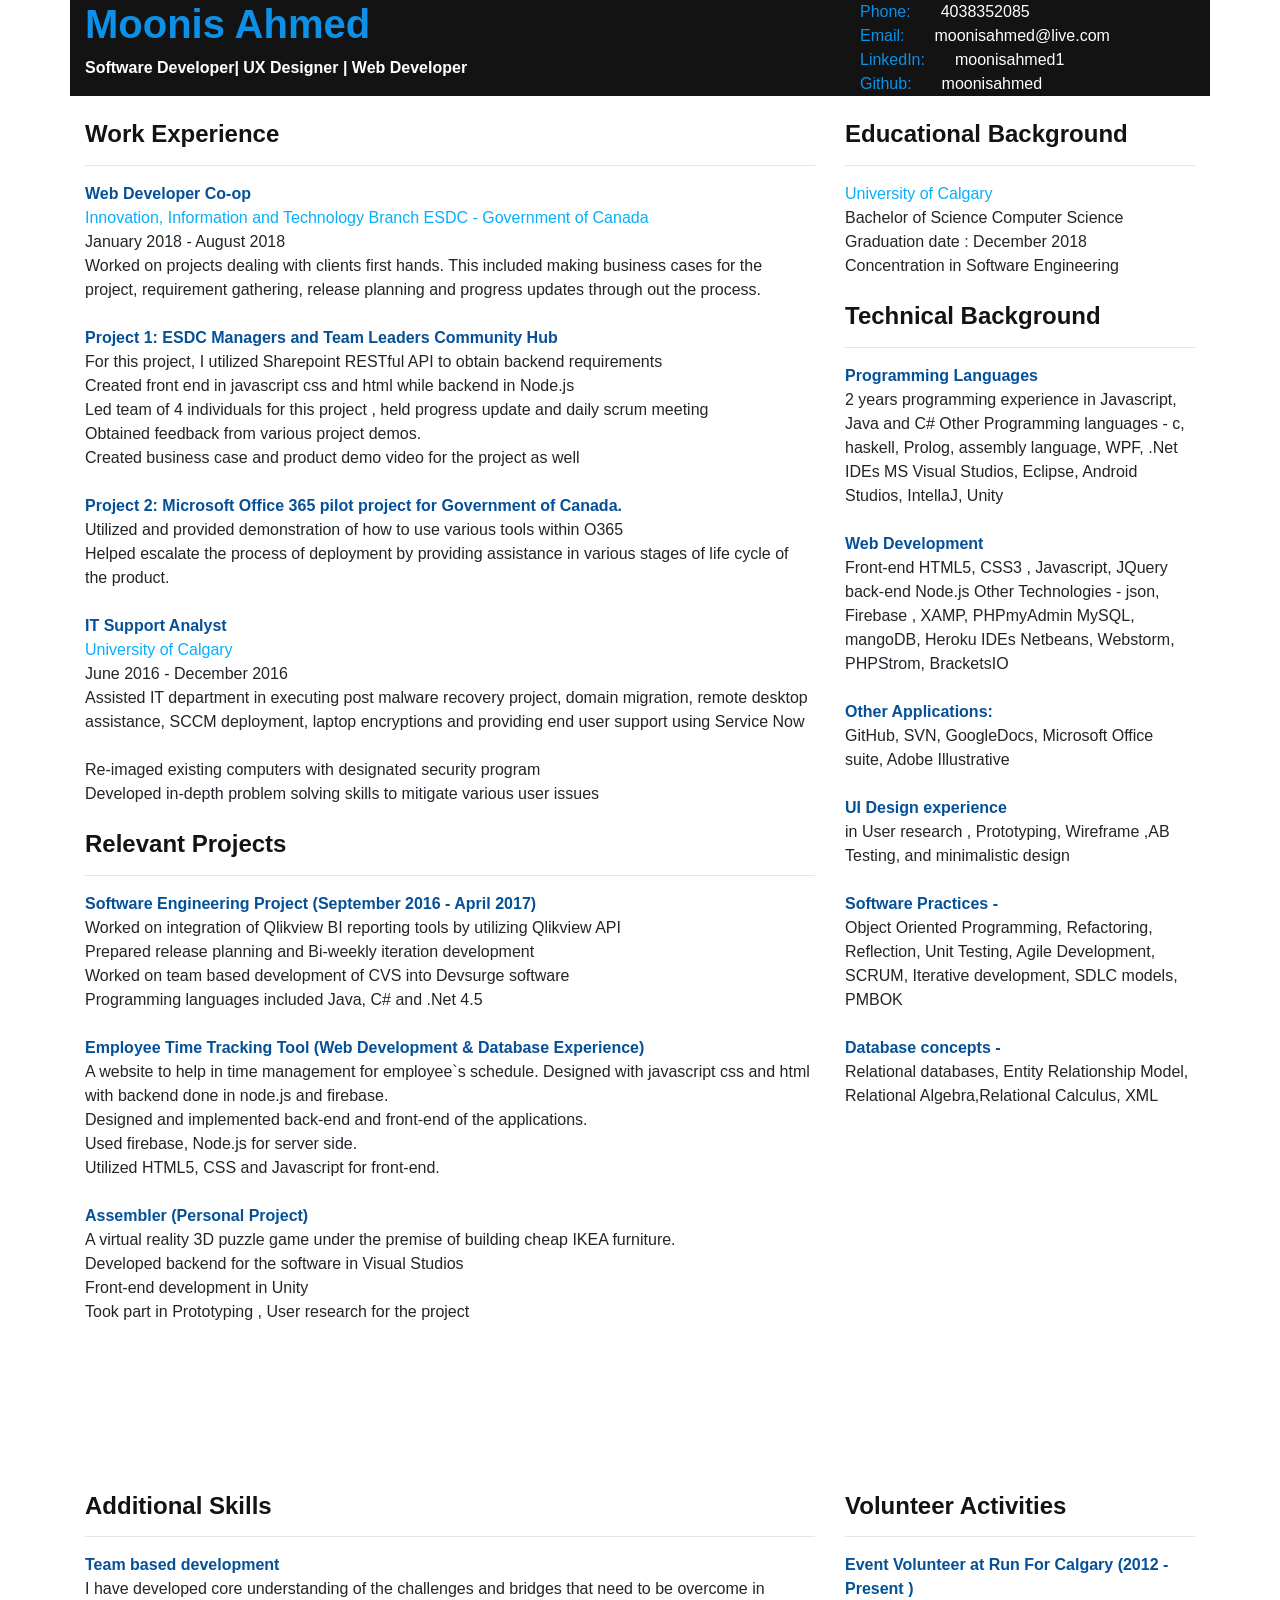
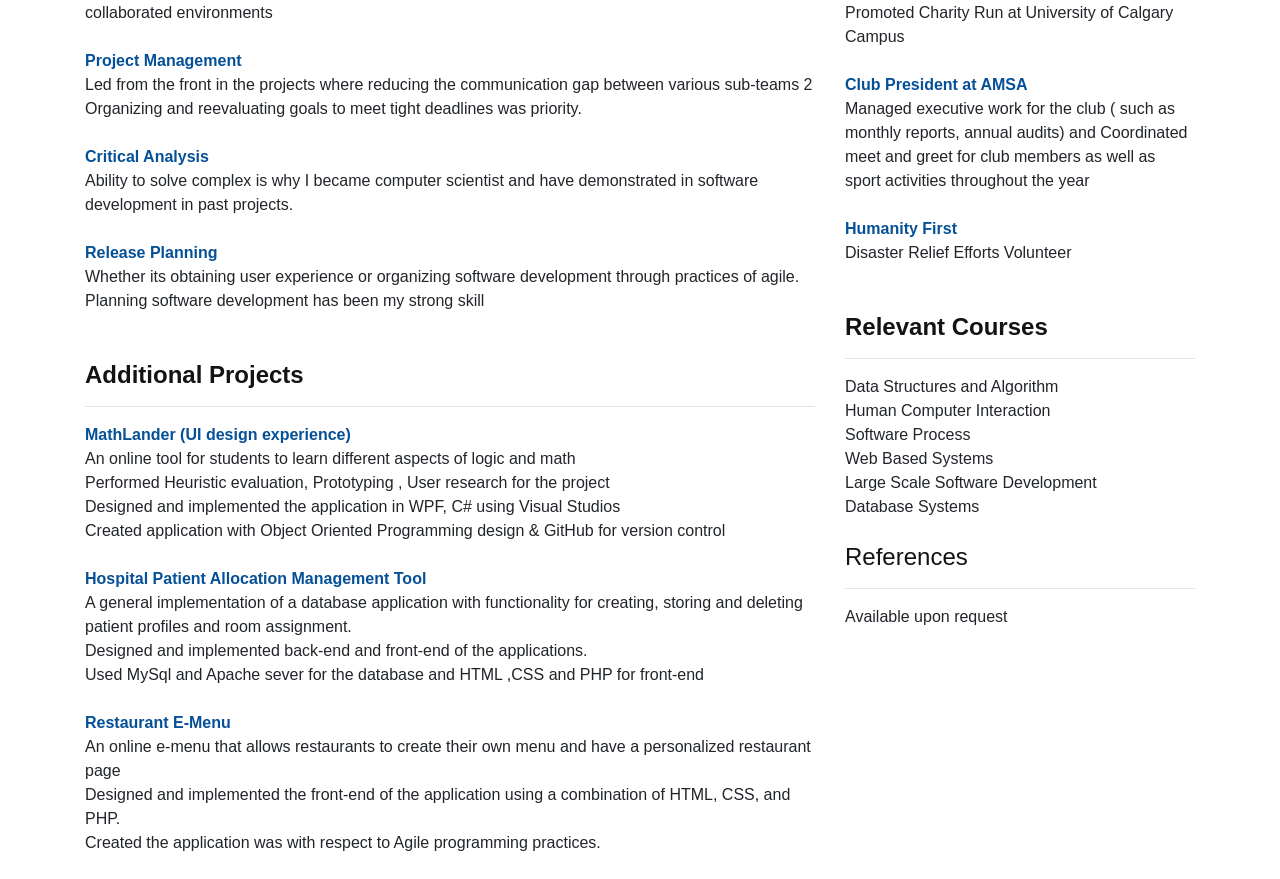
<file: index.html>
<!DOCTYPE html>
<html lang="en">
<head>
    <meta charset="UTF-8">
    <meta name="viewport" content="width=device-width, initial-scale=1.0">
    <meta http-equiv="X-UA-Compatible" content="ie=edge">
    <title>Resume | Moonis Ahmed </title>

    
    <!--  Stylesheet -->
    <link rel="stylesheet" href="https://stackpath.bootstrapcdn.com/bootstrap/4.1.3/css/bootstrap.min.css" integrity="sha384-MCw98/SFnGE8fJT3GXwEOngsV7Zt27NXFoaoApmYm81iuXoPkFOJwJ8ERdknLPMO" crossorigin="anonymous">
    <link rel="stylesheet" href="stylesheet.css">
    
    <!-- Bootstrap4 (JQuery, popper.js and bootstrap 4.1.3) -->
    <script src="https://code.jquery.com/jquery-3.3.1.slim.min.js" integrity="sha384-q8i/X+965DzO0rT7abK41JStQIAqVgRVzpbzo5smXKp4YfRvH+8abtTE1Pi6jizo" crossorigin="anonymous"></script>
    <script src="https://cdnjs.cloudflare.com/ajax/libs/popper.js/1.14.3/umd/popper.min.js" integrity="sha384-ZMP7rVo3mIykV+2+9J3UJ46jBk0WLaUAdn689aCwoqbBJiSnjAK/l8WvCWPIPm49" crossorigin="anonymous"></script>
    <script src="https://stackpath.bootstrapcdn.com/bootstrap/4.1.3/js/bootstrap.min.js" integrity="sha384-ChfqqxuZUCnJSK3+MXmPNIyE6ZbWh2IMqE241rYiqJxyMiZ6OW/JmZQ5stwEULTy" crossorigin="anonymous"></script>



    <!-- JS code -->
    <script src="resume-js.js"  text="text\javascript"></script>

</head>
<body>

        <!--  Main Wrapper -->
        <div class="main-wrapper container">
            
            <!--   Header Section  -->
            <div class="row header">
               
           
                <div class="col-md-8">
                    <!-- Name and Professions -->
                    <h1 id="name"></h1>
                    <div id="professions"></div>
                    <div class="links"></div>
                    <!-- End of Name and Professions -->
                </div>
                <div class="col-md-4">
                    <!-- Professions section -->
                    <div class="listOfProfessions">
                                <li> <span class="profession col-md-4">Phone:</span><span class="col-md-8 contacts" id="phone"></span> </li>
                                <li> <span class="profession col-md-4">Email:</span><span class="col-md-8 contacts" id="email"></span> </li>
                                <li> <span class="profession col-md-4">LinkedIn:</span><span class="col-md-8 contacts" id="linkedIn"></span> </li>
                                <li> <span class="profession col-md-4">Github:</span><span class="col-md-8 contacts" id="github"></span> </li>

                    </div>
                    <!-- End of Professions sections -->
                </div>
            </div>
            <!--   End of Header Section  -->
            
            <br>
            <!-- Main Body-->
            <div class="row">
                <!--  Page 1  -->
                <div class="col-md-8">
                    
                    <!--   Work Experience   -->
                    <div class="workExperience">
                        <h4 class="title" id="we-title"></h4>
                        <hr>
                        <div id="work">
                            <!-- Projects go here-->
                        </div>
                    </div>
                    <!--   End of Work Experience   -->
                    <br>
                    <!--   Relevant Project     -->
                    <div class="relevantProjects">
                        <h4 class="title" id="relevantProjects-title"></h4>
                        <hr>
                        <div id="relevantProjects-Projects"></div>
                    </div>
                    <!--   End of Relevant Project     -->
                </div>

                <div class="col-md-4">
            
                    <!--   Educational Background     -->
                    <div class="educationalBackground ">
                            <h4 class="title" id="ed-title"></h4>
                            <hr>
                            <div id="ed-background"></div>
                    </div>
                    <!-- End of Educational Background-->

                    <br>
                    <!-- Comments -->
                    <div class="technicalBackground">
                        <h4 class="title" id="techincalBackground-title"></h4>
                        <hr>
                        <div id="technicalSkills"></div>
                    </div>
                    <!-- Comments -->
                </div>
                <!-- End of Page 1 -->

                <!-- Page 2 -->

                <div class="col-md-8">
                    <br>
                    <br>
                    <br>
                    <br>
                    <br>
                    <br>
                    <!-- Additional Skills -->
                    <div class="additionalSkills">
                        <h4 class="title" id="additionalSkills-title"></h4>
                        <hr>
                        <div id="additionalSkills-Lists"></div>
                    </div>
                    <!-- End of Additional Skills -->
                    <br>
                    <!-- Additional Projects -->
                    <div class="additionalProjects">
                        <h4 class="title" id="additionalProjects-title"></h4>
                        <hr>
                        <div id="additionalProjects-Lists"></div>
                    </div>
                    <!-- End of Additional Projects -->
                </div>
                
                <div class="col-md-4">
                    <br>
                    <br>
                    <br>
                    <br>
                    <br>
                    <br>
                <!-- Volunteer Activities -->
                    <div class="volunteerActivities">
                        <h4 class="title" id="volunteerActivities-title"></h4>
                        <hr>
                        <div id="volunteerActivities-Lists"></div>
                    </div>
                    <!-- End of Volunteer -->
                    <br>
                    <!-- Relevant Courses -->
                    <div class="relevantCourses">
                        <h4 class="title" id="relevantCourses-title"></h4>
                        <hr>
                        <div id="relevantCourses-Lists"></div>
                    </div>
                    <!-- End of Relevant Courses -->
                    <br>
                    <!-- References -->
                    <div class="relevantCourses">
                        <h4 class="title" id="references-title">References</h4>
                        <hr>
                        <div id="references-details">Available upon request</div>
                    </div> 
                    <!-- End of References -->                  
                </div>
                <!-- End of Page 2-->

  
            </div>
           <!-- End of Main Body -->

           
    
        </div>
        <!-- End of Main Wrapper-->
         
    
</body>
</html>
</file>
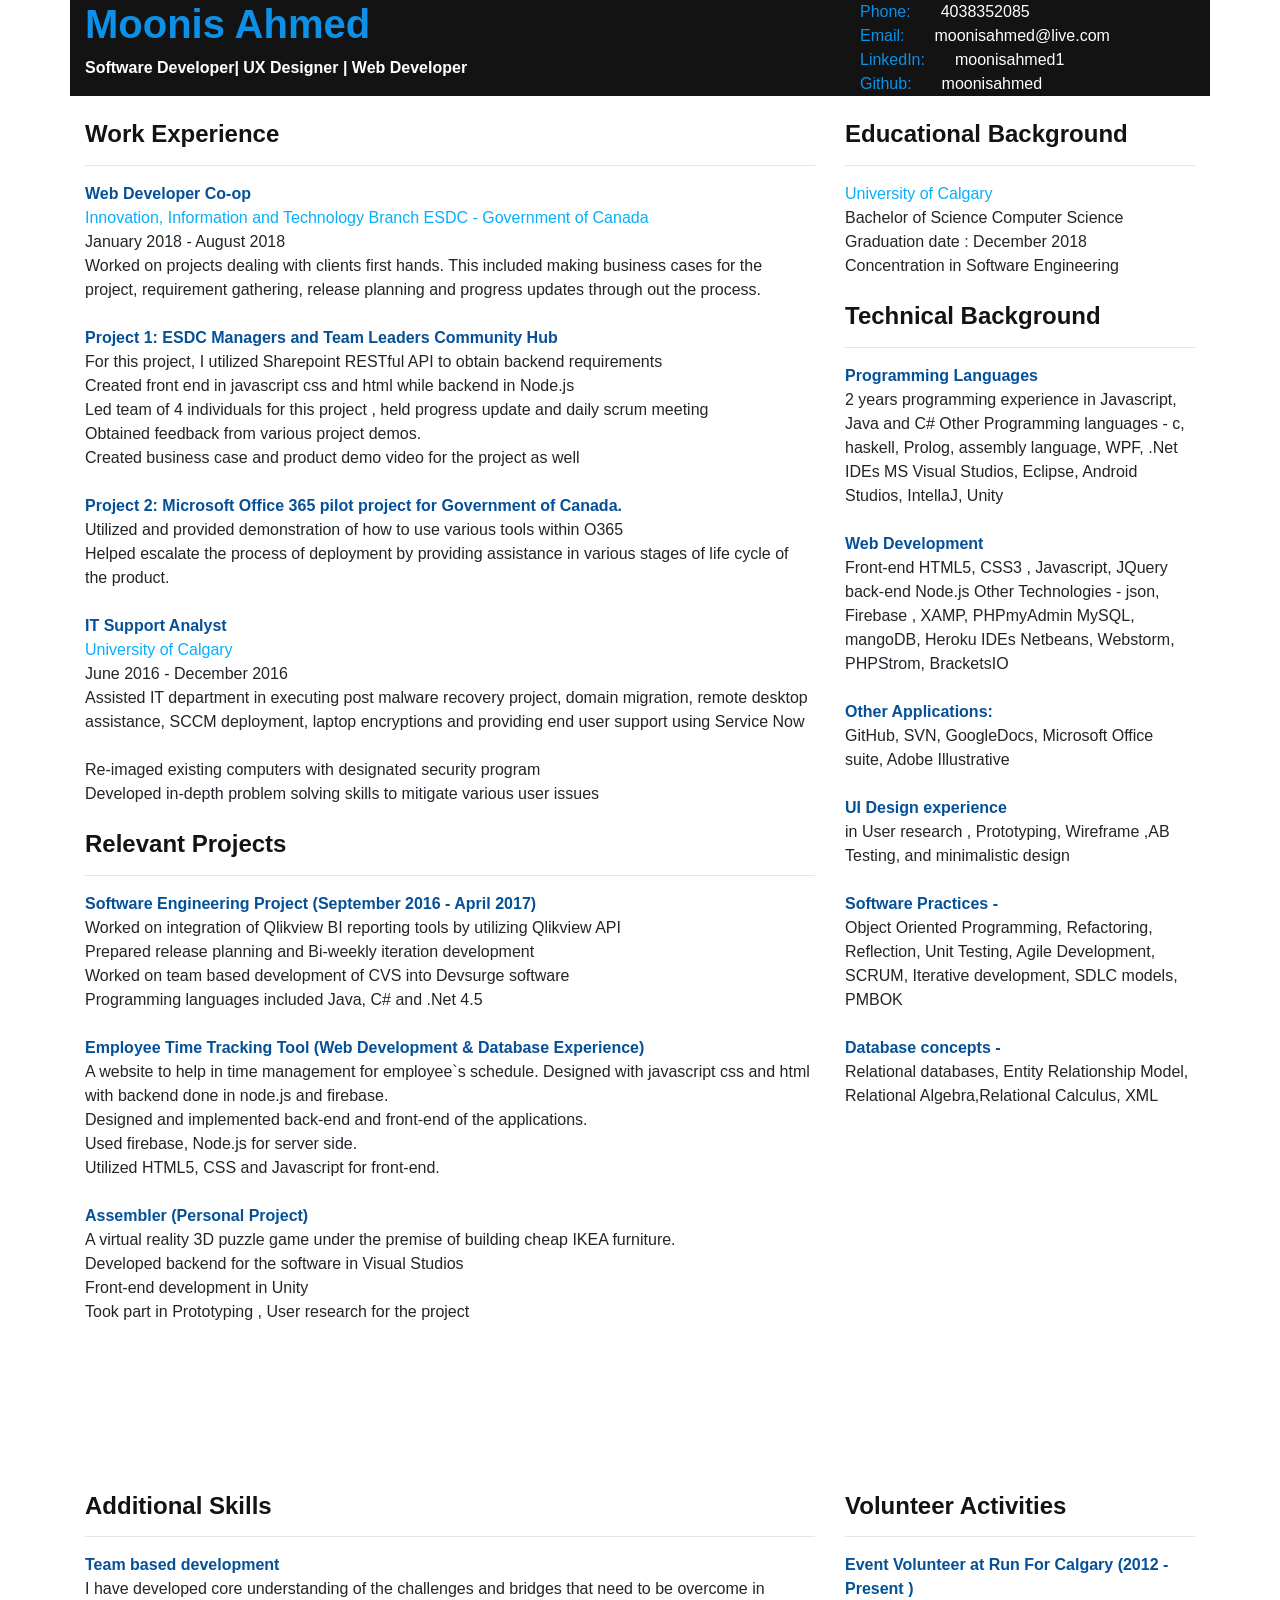
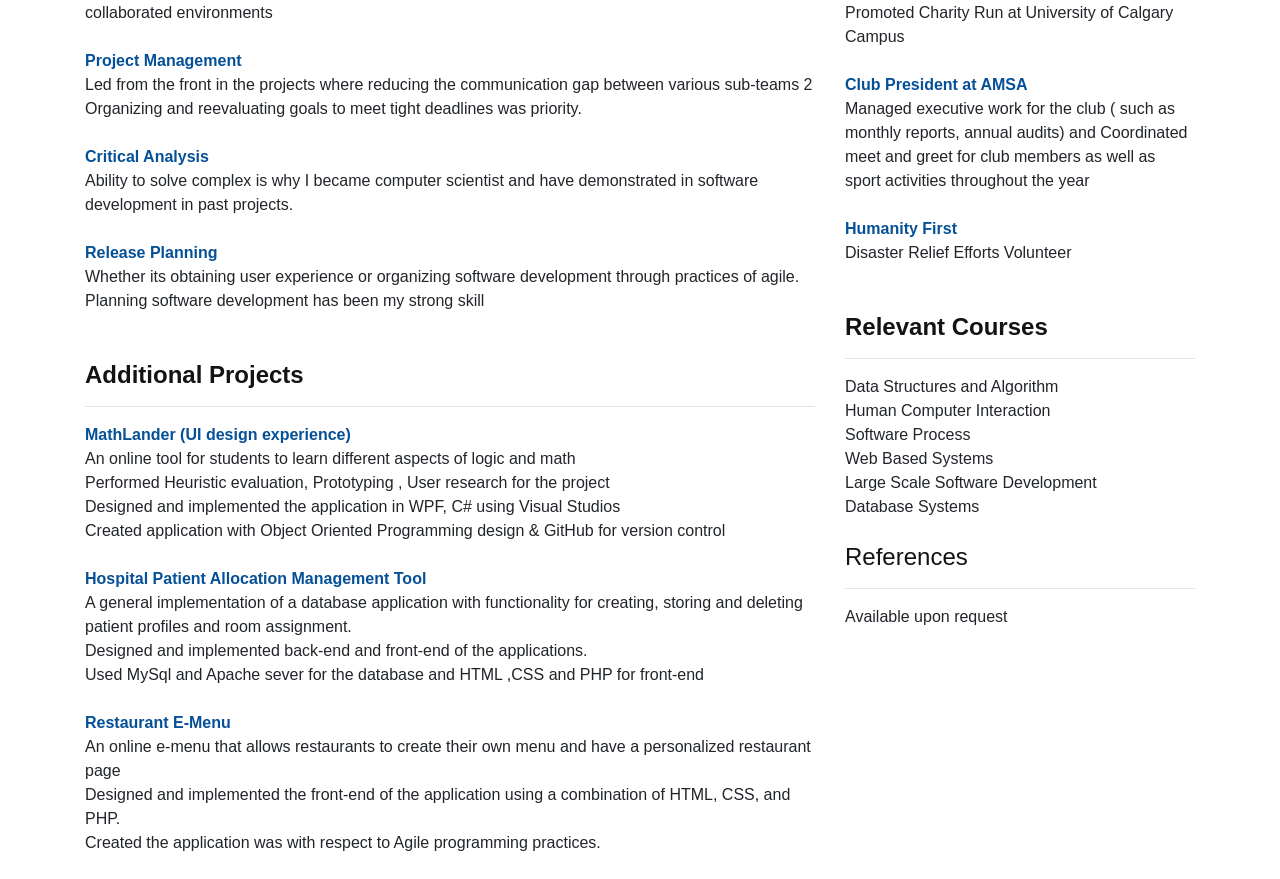
<file: resume.html>
<!DOCTYPE html>
<html lang="en">
<head>
    <meta charset="UTF-8">
    <meta name="viewport" content="width=device-width, initial-scale=1.0">
    <meta http-equiv="X-UA-Compatible" content="ie=edge">
    <title>Resume | Moonis Ahmed </title>

    
    <!--  Stylesheet -->
    <link rel="stylesheet" href="https://stackpath.bootstrapcdn.com/bootstrap/4.1.3/css/bootstrap.min.css" integrity="sha384-MCw98/SFnGE8fJT3GXwEOngsV7Zt27NXFoaoApmYm81iuXoPkFOJwJ8ERdknLPMO" crossorigin="anonymous">
    <link rel="stylesheet" href="stylesheet.css">
    
    <!-- Bootstrap4 (JQuery, popper.js and bootstrap 4.1.3) -->
    <script src="https://code.jquery.com/jquery-3.3.1.slim.min.js" integrity="sha384-q8i/X+965DzO0rT7abK41JStQIAqVgRVzpbzo5smXKp4YfRvH+8abtTE1Pi6jizo" crossorigin="anonymous"></script>
    <script src="https://cdnjs.cloudflare.com/ajax/libs/popper.js/1.14.3/umd/popper.min.js" integrity="sha384-ZMP7rVo3mIykV+2+9J3UJ46jBk0WLaUAdn689aCwoqbBJiSnjAK/l8WvCWPIPm49" crossorigin="anonymous"></script>
    <script src="https://stackpath.bootstrapcdn.com/bootstrap/4.1.3/js/bootstrap.min.js" integrity="sha384-ChfqqxuZUCnJSK3+MXmPNIyE6ZbWh2IMqE241rYiqJxyMiZ6OW/JmZQ5stwEULTy" crossorigin="anonymous"></script>



    <!-- JS code -->
    <script src="resume-js.js"  text="text\javascript"></script>

</head>
<body>

        <!--  Main Wrapper -->
        <div class="main-wrapper container">
            
            <!--   Header Section  -->
            <div class="row header">

                <div class="col-md-8">
                    <!-- Name and Professions -->
                    <h1 id="name"></h1>
                    <div id="professions"></div>
                    <div class="links"></div>
                    <!-- End of Name and Professions -->
                </div>
                <div class="col-md-4">
                    <!-- Professions section -->
                    <div class="listOfProfessions">
                                <li> <span class="profession col-md-4">Phone:</span><span class="col-md-8 contacts" id="phone"></span> </li>
                                <li> <span class="profession col-md-4">Email:</span><span class="col-md-8 contacts" id="email"></span> </li>
                                <li> <span class="profession col-md-4">LinkedIn:</span><span class="col-md-8 contacts" id="linkedIn"></span> </li>
                                <li> <span class="profession col-md-4">Github:</span><span class="col-md-8 contacts" id="github"></span> </li>

                    </div>
                    <!-- End of Professions sections -->
                </div>
            </div>
            <!--   End of Header Section  -->
            
            <br>
            <!-- Main Body-->
            <div class="row">
                <!--  Page 1  -->
                <div class="col-md-8">
                    
                    <!--   Work Experience   -->
                    <div class="workExperience">
                        <h4 class="title" id="we-title"></h4>
                        <hr>
                        <div id="work">
                            <!-- Projects go here-->
                        </div>
                    </div>
                    <!--   End of Work Experience   -->
                    <br>
                    <!--   Relevant Project     -->
                    <div class="relevantProjects">
                        <h4 class="title" id="relevantProjects-title"></h4>
                        <hr>
                        <div id="relevantProjects-Projects"></div>
                    </div>
                    <!--   End of Relevant Project     -->
                </div>

                <div class="col-md-4">
            
                    <!--   Educational Background     -->
                    <div class="educationalBackground ">
                            <h4 class="title" id="ed-title"></h4>
                            <hr>
                            <div id="ed-background"></div>
                    </div>
                    <!-- End of Educational Background-->

                    <br>
                    <!-- Comments -->
                    <div class="technicalBackground">
                        <h4 class="title" id="techincalBackground-title"></h4>
                        <hr>
                        <div id="technicalSkills"></div>
                    </div>
                    <!-- Comments -->
                </div>
                <!-- End of Page 1 -->

                <!-- Page 2 -->

                <div class="col-md-8">
                    <br>
                    <br>
                    <br>
                    <br>
                    <br>
                    <br>
                    <!-- Additional Skills -->
                    <div class="additionalSkills">
                        <h4 class="title" id="additionalSkills-title"></h4>
                        <hr>
                        <div id="additionalSkills-Lists"></div>
                    </div>
                    <!-- End of Additional Skills -->
                    <br>
                    <!-- Additional Projects -->
                    <div class="additionalProjects">
                        <h4 class="title" id="additionalProjects-title"></h4>
                        <hr>
                        <div id="additionalProjects-Lists"></div>
                    </div>
                    <!-- End of Additional Projects -->
                </div>
                
                <div class="col-md-4">
                    <br>
                    <br>
                    <br>
                    <br>
                    <br>
                    <br>
                <!-- Volunteer Activities -->
                    <div class="volunteerActivities">
                        <h4 class="title" id="volunteerActivities-title"></h4>
                        <hr>
                        <div id="volunteerActivities-Lists"></div>
                    </div>
                    <!-- End of Volunteer -->
                    <br>
                    <!-- Relevant Courses -->
                    <div class="relevantCourses">
                        <h4 class="title" id="relevantCourses-title"></h4>
                        <hr>
                        <div id="relevantCourses-Lists"></div>
                    </div>
                    <!-- End of Relevant Courses -->
                    <br>
                    <!-- References -->
                    <div class="relevantCourses">
                        <h4 class="title" id="references-title">References</h4>
                        <hr>
                        <div id="references-details">Available upon request</div>
                    </div> 
                    <!-- End of References -->                  
                </div>
                <!-- End of Page 2-->

  
            </div>
           <!-- End of Main Body -->

           
    
        </div>
        <!-- End of Main Wrapper-->
         
    
</body>
</html>
</file>
<file: stylesheet.css>
/* CSS Variables  */

:root{
    --primary: #ddd;
    --dark: rgb(19, 19, 19);
    --light: #fff;
    --shadow: 0 1px 5x rgba(17, 17, 17, 0.8);
    --blue: rgb(13, 144, 231);
    --lightblue: rgb(6, 174, 252);
    --darkblue: rgb(5, 80, 151);
}

html {
    font-family: Helvetica, sans-serif;
}


.header{
    background: var(--dark);
    color: var(--light);
}

#name{
    color: var(--blue);
}

li{
    list-style:none;
}

.title {
    color: var(--dark);
}

.secondTitle{
    color: var(--darkblue);
}

.description{
    color: var(--lightblue);
}

.profession{
    color: var(--blue);
}

.contacts{
    text-align: center;
}
</file>
